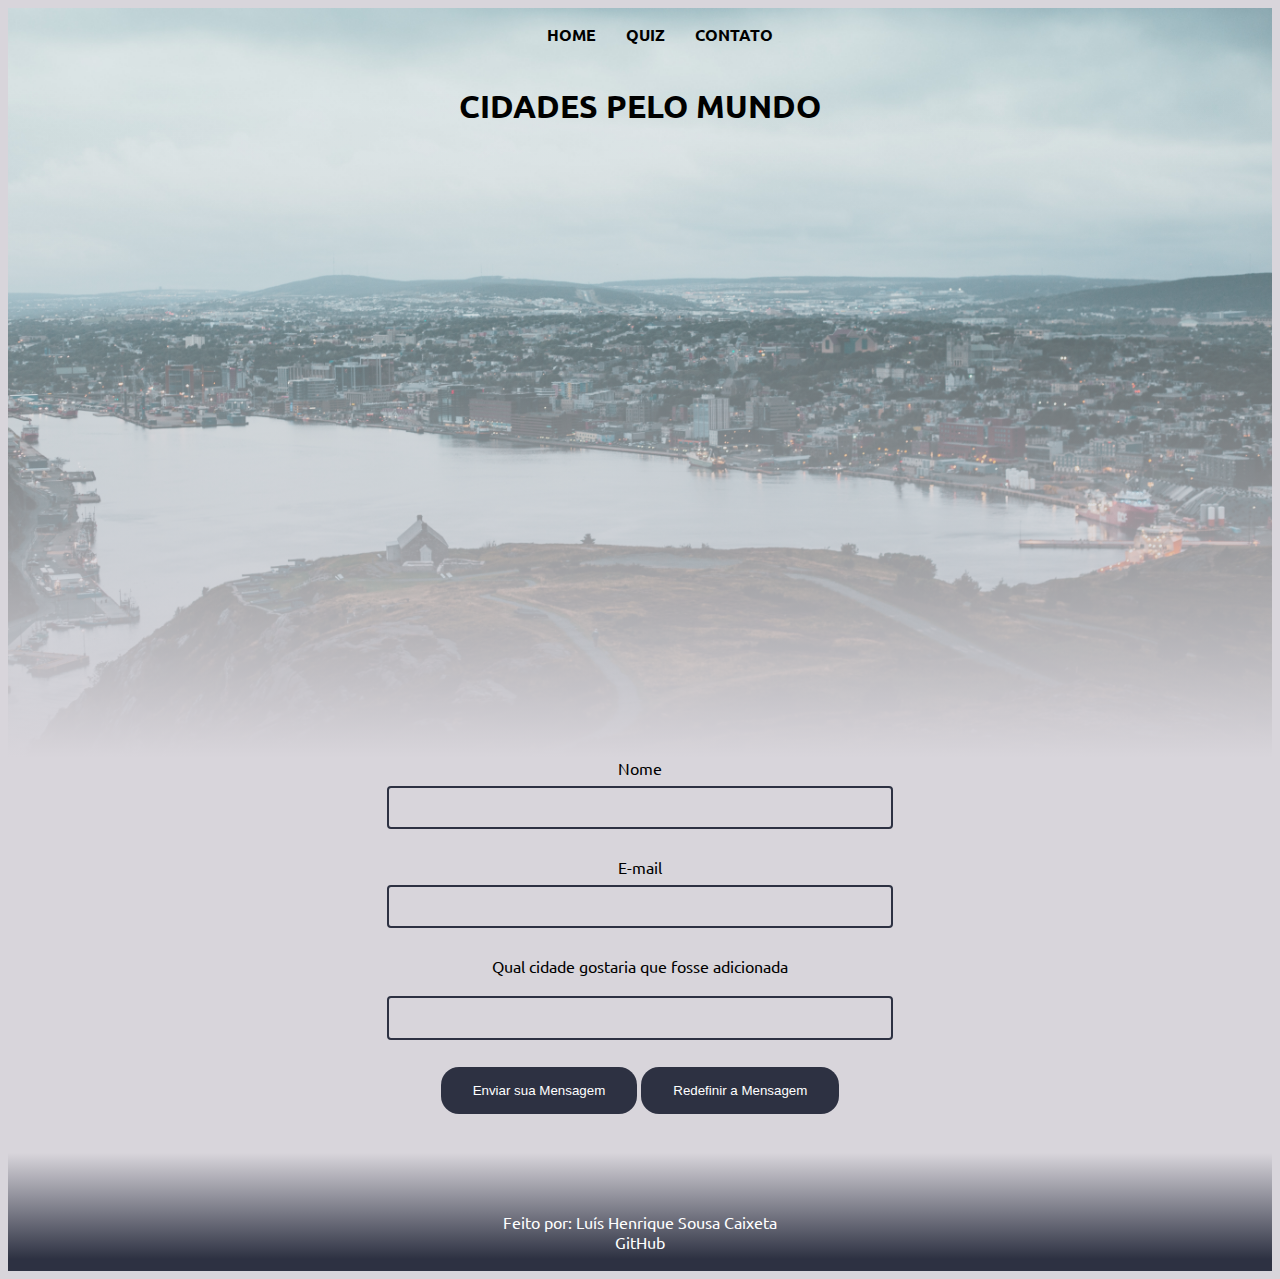
<file: indexcontato.html>
<!DOCTYPE html>
<html lang="pt-br">
<head>
    <meta charset="UTF-8">
    <meta http-equiv="X-UA-Compatible" content="IE=edge">
    <meta name="viewport" content="width=device-width, initial-scale=1.0">
    <title>CONTATO</title>
    <link rel="stylesheet" href="styleheaderfooter.css">
    <style>
        .container{
            text-align: center;
        }
        input{
            width: 40%;
            padding: 12px 20px;
            margin: 8px 0;
            box-sizing: border-box;
            border: 2px solid #2d3142;
            background-color: #d8d5db;
            border-radius: 4px;
        }

        textarea{
            width: 40%;
            height: 44px;
            padding: 12px 20px;
            box-sizing: border-box;
            border: 2px solid #2d3142;
            border-radius: 4px;
            background-color: #d8d5db;
            resize: none;
        }

        button[type=submit], button[type=reset]{
            background-color: #2d3142;
            border: none;
            border-radius: 18px;
            color: white;
            padding: 16px 32px;
            text-decoration: none;
            margin: 4px 2px;
            cursor: pointer;
        }   

        #botoes{
            text-align: center;
            justify-content: center;
            display: flex;
        }
    </style>

    
</head>
<body>

    <header>
        <nav>
                <ul>
                        <li><a href="index.html" class="linkheader">HOME</a></li>
                        <li><a href="indexquiz.html" class="linkheader">QUIZ</a></li>
                        <li><a href="indexcontato.html" class="linkheader">CONTATO</a></li>
                </ul>
        </nav>

        <div class="header-content">
                <h1>CIDADES PELO MUNDO</h1>
        </div>
    </header>








    <div class="container">
        <form action="#" method="post">
            <div>
                <label for="Nome">Nome</label>
                <br>
                <input type="text" id="nome" name="nome">
            </div>
            <br>
            <div>
                <label for="email">E-mail</label>
                <br>
                <input type="email" id="email" name="email">
    
            </div>
            <br>
            
            <div>
                <label for="msg">Qual cidade gostaria que fosse adicionada</label>
                <br>
                <br>
                <textarea id="msg" name="mensagem"></textarea>
            </div>
                <br>
        </div>

        <div id="botoes">
            <div>
                <button type="submit">Enviar sua Mensagem</button>
            </div>
            <br>
            <div>
                <button type="reset">Redefinir a Mensagem</button>
            </div>
            <br>
        </div>
    </form>





    <footer>
        <br>
        <br>
        <p>Feito por: Luís Henrique Sousa Caixeta<br>
        <a href="https://github.com/luishsc11" id="linkado" target="_blank">GitHub</p>
    </footer>


</body>
</html>
</file>
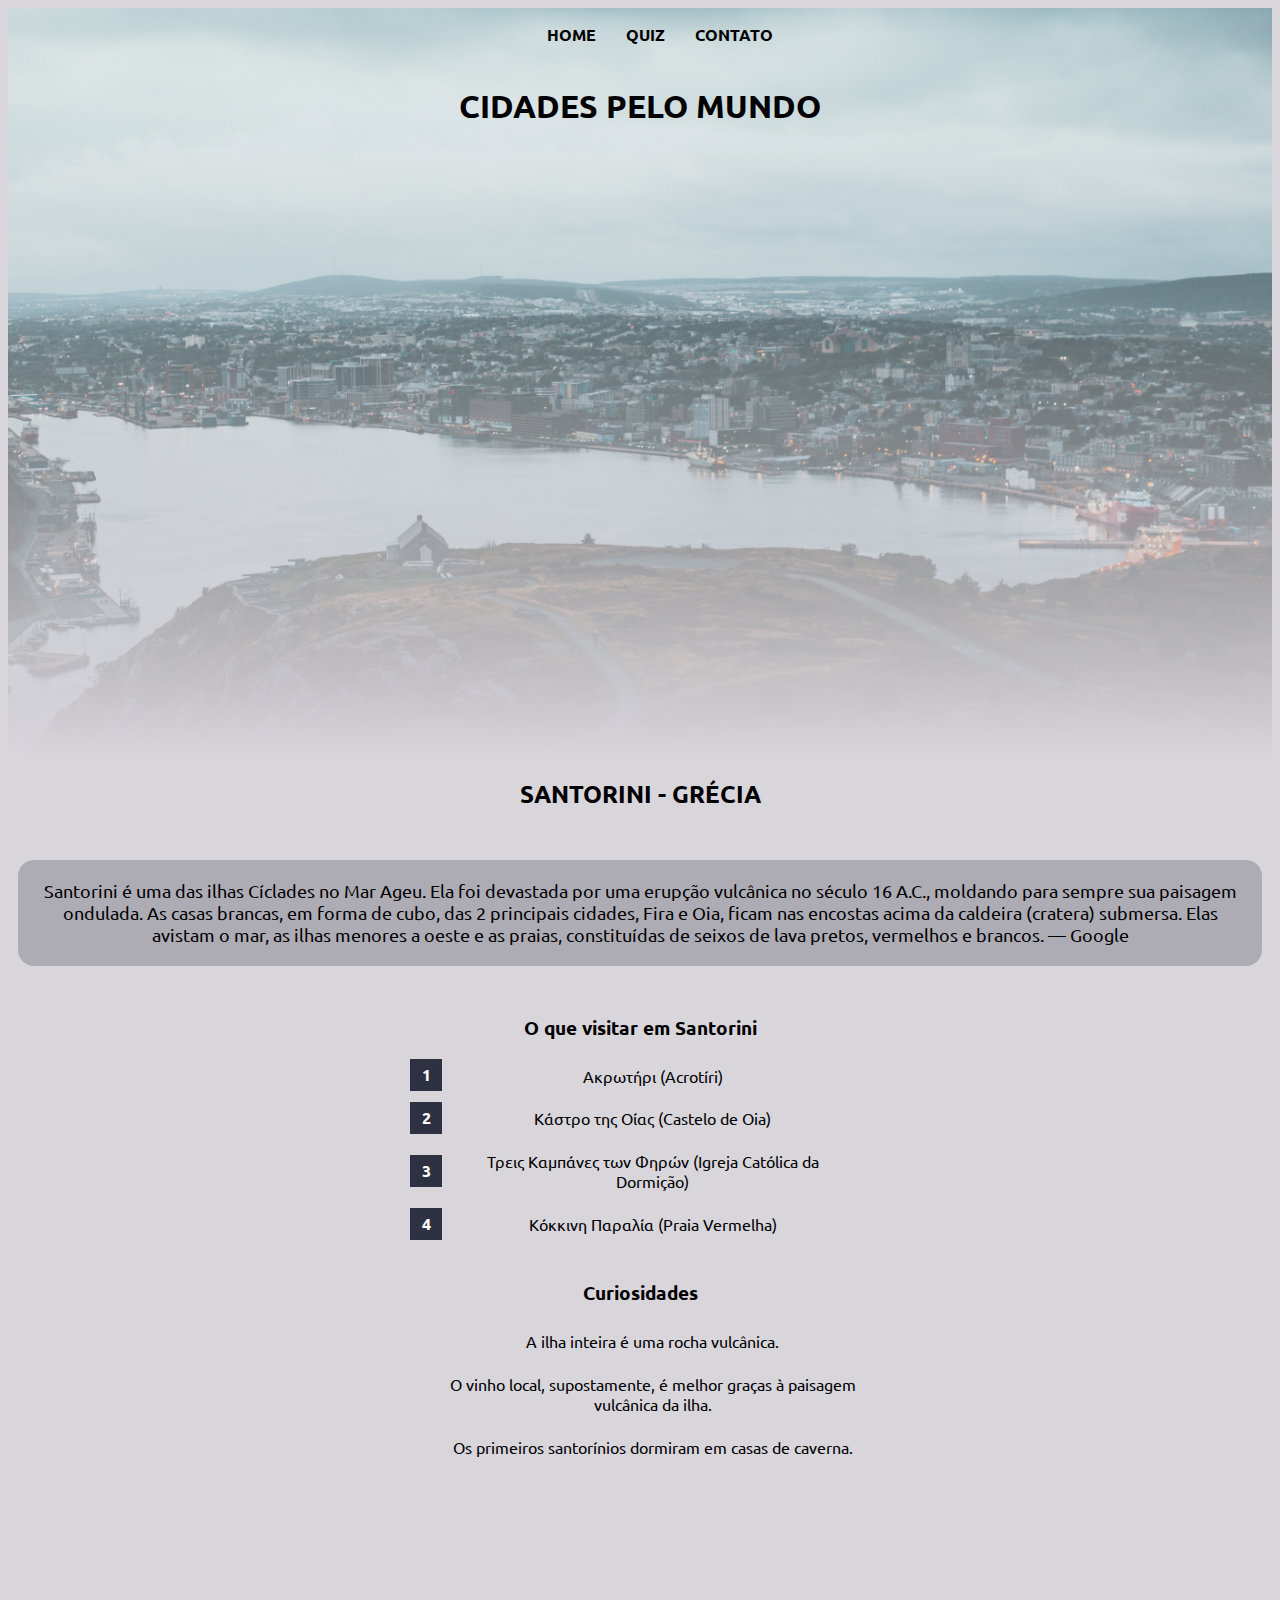
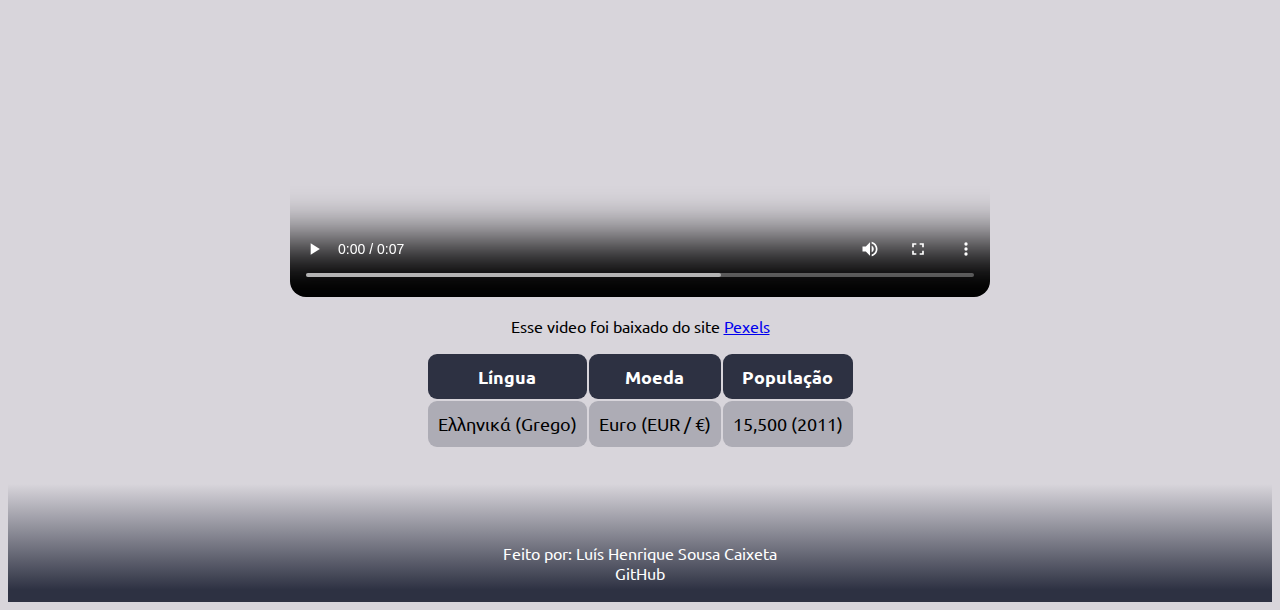
<file: indexsantorini.html>
<!DOCTYPE html>
<html lang="pt-br">
<head>
    <meta charset="UTF-8">
    <meta http-equiv="X-UA-Compatible" content="IE=edge">
    <meta name="viewport" content="width=device-width, initial-scale=1.0">
    <title>CIDADES PELO MUNDO</title>
    <link rel="stylesheet" href="stylepageunica.css">
</head>
<body>
    <header>
        <nav>
                <ul>
                        <li><a href="index.html" class="linkheader">HOME</a></li>
                        <li><a href="indexquiz.html" class="linkheader">QUIZ</a></li>
                        <li><a href="indexcontato.html" class="linkheader">CONTATO</a></li>
                </ul>
        </nav>

        <div class="header-content">
                <h1>CIDADES PELO MUNDO</h1>
        </div>
    </header>


    <h2>SANTORINI - GRÉCIA</h2>
<br>
    <p style="background-color: #adacb5; border-radius: 16px; font-size: 18px; text-align: center; margin: 10px; padding: 20px;">Santorini é uma das ilhas Cíclades no Mar Ageu. Ela foi devastada por uma erupção vulcânica no século 16 A.C., moldando para sempre sua paisagem ondulada. As casas brancas, em forma de cubo, das 2 principais cidades, Fira e Oia, ficam nas encostas acima da caldeira (cratera) submersa. Elas avistam o mar, as ilhas menores a oeste e as praias, constituídas de seixos de lava pretos, vermelhos e brancos. ― Google</p>
    <br>
    <h3>O que visitar em Santorini</h3>
    <div class="listaol">
        <ol>
            <li><a href="https://goo.gl/maps/71BGmL4jigGptRvdA"target="_blank">Ακρωτήρι (Acrotíri)</a></li>
            <li><a href="https://goo.gl/maps/DjX8Ufofiu4Y8zsx6"target="_blank">Κάστρο της Οίας (Castelo de Oia)</a></li>
            <li><a href="https://goo.gl/maps/dGKR3Lij2dKGFuM97"target="_blank">Τρεις Καμπάνες των Φηρών (Igreja Católica da Dormição)</a></li>
            <li><a href="https://goo.gl/maps/nwb8ZAgb245LfTuo8"target="_blank">Κόκκινη Παραλία (Praia Vermelha)</a></li>
        </ol>
    </div>

    <h3>Curiosidades</h3>
    <div class="listaul">
        <ul>
            <li>A ilha inteira é uma rocha vulcânica.</li>
            <li>O vinho local, supostamente, é melhor graças à paisagem vulcânica da ilha.</li>
            <li>Os primeiros santorínios dormiram em casas de caverna.</li>
        </ul>
    </div>
    
    <div id="boxvideo">
        <video width="700" controls autoplay src="videos cidades/videosantorini.mp4"></video>
        <p>Esse video foi baixado do site <a href="https://www.pexels.com/pt-br/"target="_blank">Pexels</a>  </p>
    </div>

    <div class="tabela">
        <table>
            <tr>
                <th>Língua</th>
                <th>Moeda</th>
                <th>População</th>
            </tr>
            <tr>
                <td>Ελληνικά (Grego)</td>
                <td>Euro (EUR / €)</td>
                <td>15,500 (2011)</td>
        </tr>
        </table>
    </div>

    
    <footer>
        <br>
        <br>
        <p>Feito por: Luís Henrique Sousa Caixeta<br>
        <a href="https://github.com/luishsc11" id="linkado" target="_blank">GitHub</p>
    </footer>
</body>
</html>
</file>
<file: styleheaderfooter.css>
@import url('https://fonts.googleapis.com/css2?family=Ubuntu:ital,wght@0,300;0,400;0,500;0,700;1,300;1,400;1,500;1,700&display=swap');

*{
    box-sizing: border-box;
}

body{
    background-color: #D8D5DB;
    font-family: 'Ubuntu', sans-serif;
}

header{
    height: calc(100vh - 150px);
    background: linear-gradient(to bottom, transparent 10%, #D8D5DB), no-repeat center/cover url('imgheader.jpg');
}

header nav{
    display: flex;
    justify-content: space-around;
    margin: auto 30px;
}

header nav ul{
    list-style: none;
    display: flex;
}

header nav ul li{
    margin: 0 15px;
}

.linkheader{
    text-decoration: none;
    color: black;
    font-weight: bold;
}


.header-content{
    max-width: 400px;
    margin: 25px auto;
    text-align: center;
}



footer {
    margin-top: 35px;
    text-align: center;
    padding: 3px;
    background: linear-gradient(to top, transparent 10%, #D8D5DB) #2D3142;
    color: white;
}

#linkado{
    text-decoration: none;
    color: white;
}
</file>
<file: stylepageunica.css>
@import url('https://fonts.googleapis.com/css2?family=Ubuntu:ital,wght@0,300;0,400;0,500;0,700;1,300;1,400;1,500;1,700&display=swap');

*{
    box-sizing: border-box;
}

body{
    background-color: #D8D5DB;
    font-family: 'Ubuntu', sans-serif;
}

header{
    height: calc(100vh - 150px);
    background: linear-gradient(to bottom, transparent 10%, #D8D5DB), no-repeat center/cover url('imgheader.jpg');
}

header nav{
    display: flex;
    justify-content: space-around;
    margin: auto 30px;
}

header nav ul{
    list-style: none;
    display: flex;
}

header nav ul li{
    margin: 0 15px;
}

.linkheader{
    text-decoration: none;
    color: black;
    font-weight: bold;
}

.header-content{
    max-width: 400px;
    margin: 25px auto;
    text-align: center;
}

h2{
    text-align: center;
    font-weight: bold;
}

h3{
    text-align: center;
    font-weight: bold;
}

.listaol{
    width:400px;
    margin:0 auto;
    text-align: center;
}
    
.listaol ol{
    counter-reset: li;
    list-style: none;
    font-size: 16px;
    padding: 0;
    margin-bottom: 40px;
}
        
.listaol a{
    position: relative;
    display: block;
    padding: .4em .4em .4em 32px;
    margin: 10px 0;
    background: #D8D5DB;
    color: #000000;
    border-radius: 18px;
    text-decoration: none;
    transition: all .2s ease-in-out;
}
    
.listaol a:hover{
    background: #adacb5;
    text-decoration:none;
}
    
.listaol a:before{
    content: counter(li);
    counter-increment: li;
    position: absolute;
    left: -30px;
    top: 49%;
    margin-top: -16.0px;
    background:#2d3142;
    height: 32px;
    width: 32px;
    line-height: 32px;
    border: 0 solid;
    text-align: center;
    font-weight: bold;
    color:#fff;
}

.listaul{
    width:500px;
    margin:0 auto;
    text-align: center;
}

.listaul ul{
    font-size: 16px;
    padding: 0;
    margin-bottom: 40px;
}

.listaul li{
    position: relative;
    display: block;
    padding: .4em .4em .4em 32px;
    margin: 10px 0;
    background: #D8D5DB;
    color: #000000;
    border-radius: 18px;
    text-decoration: none;
    transition: all .2s ease-in-out;
}

.listaul li:hover{
    background: #adacb5;
    text-decoration:none;
}

.listaul li:before{
    position: absolute;
    left: -30px;
    top: 49%;
    margin-top: -16.0px;
    background:#2d3142;
    height: 32px;
    width: 32px;
    line-height: 32px;
    border: 0 solid;
    text-align: center;
    font-weight: bold;
    color:#fff;
}

.content{
    justify-content: center;
    text-align: center;
}

#boxvideo{
    text-align: center;
    justify-content: center;
}

#boxvideo video{
    border-radius: 16px;
}


.tabela{
    display: flex;
    justify-content: space-evenly;
}

.tabela th{
    background-color: #2d3142;
    line-height: 1.4;
    color: #fff;
    font-size: 18px;
    padding: 10px;
    border-radius: 9px;
}

.tabela td{
    background-color: #adacb5;
    line-height: 1.4;
    color: #000;
    font-size: 18px;
    padding: 10px;
    border-radius: 9px;
}



footer {
    margin-top: 35px;
    text-align: center;
    padding: 3px;
    background: linear-gradient(to top, transparent 10%, #D8D5DB) #2D3142;
    color: white;
}

#linkado{
    text-decoration: none;
    color: white;
}
</file>
